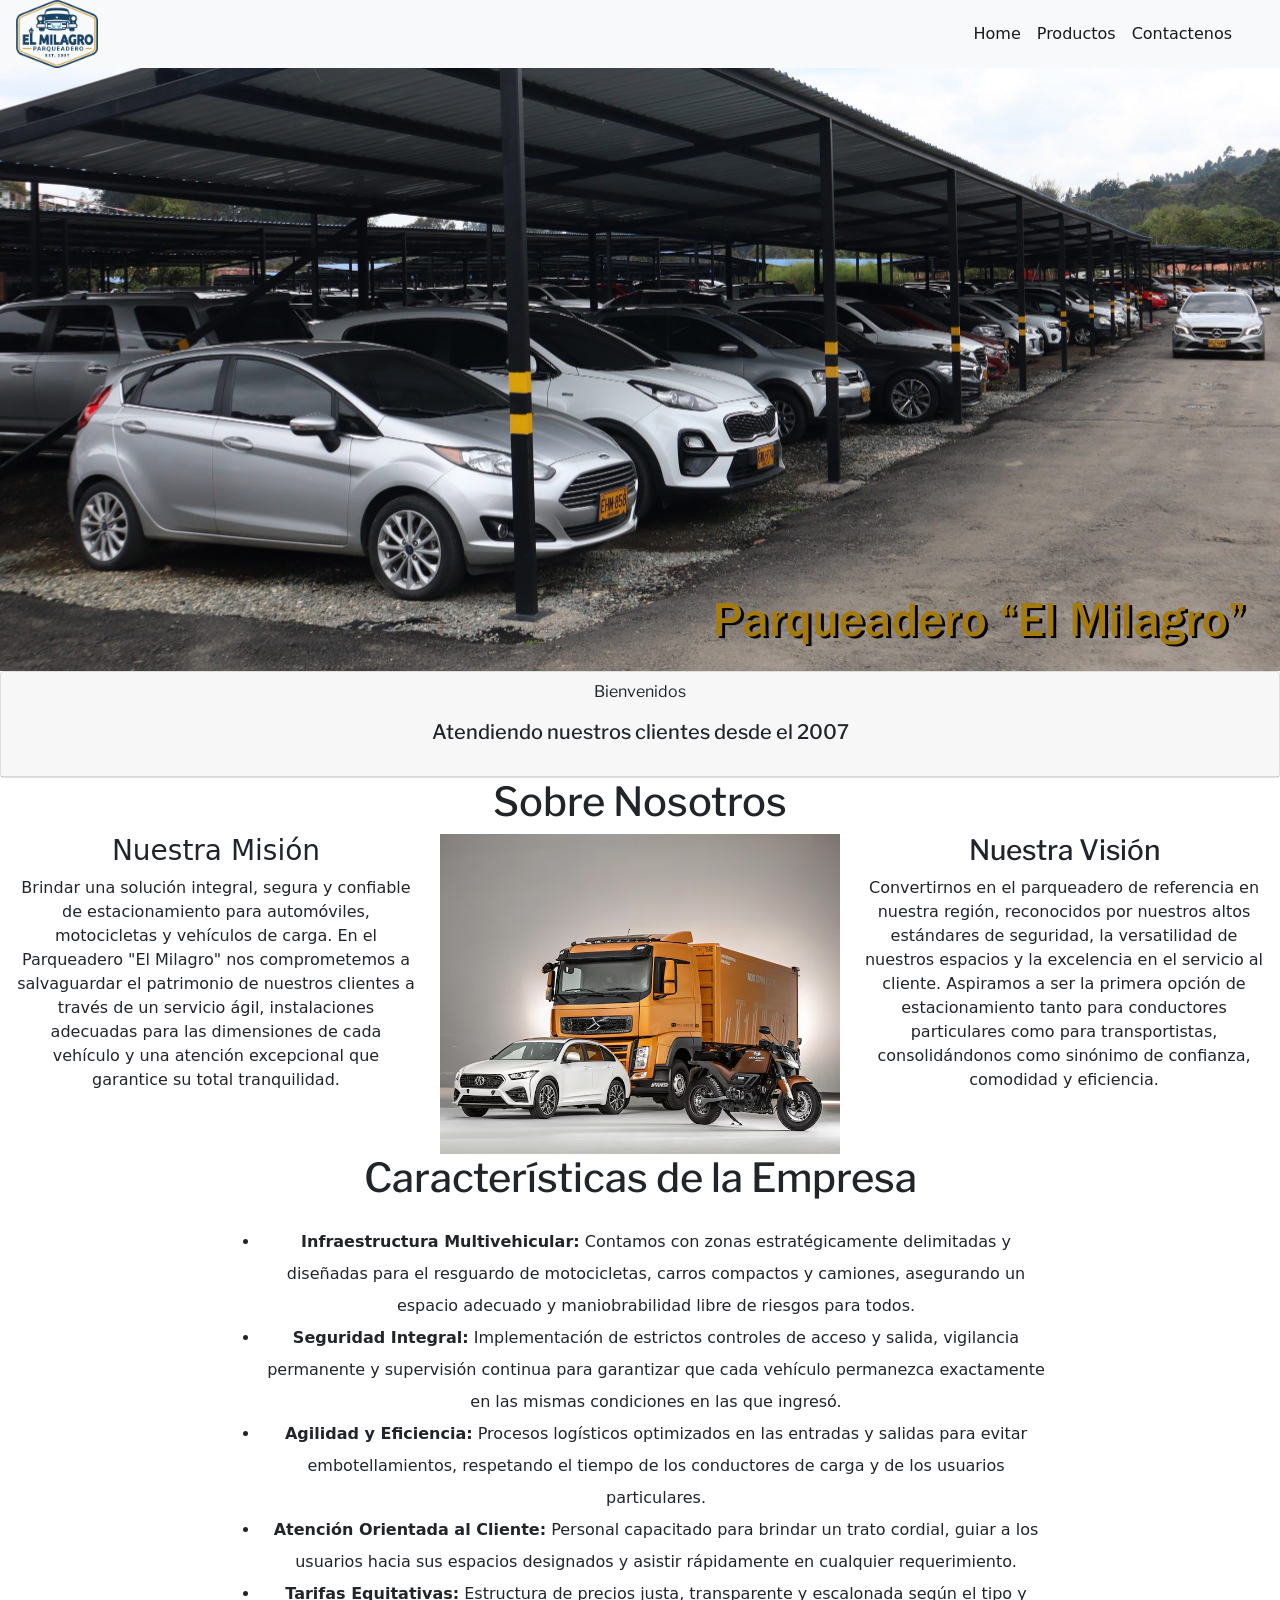
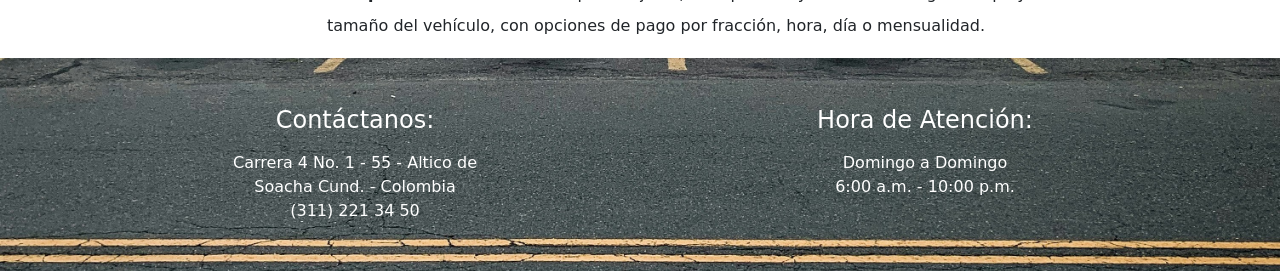
<file: index.html>
<!DOCTYPE html>
<html>
<head>
	<meta charset="utf-8">
	<meta name="viewport" content="width=device-width, initial-scale=1">
	<link rel="stylesheet" type="text/css" href="css/bootstrap.min.css">
	<link rel="stylesheet" type="text/css" href="css/estilos.css">
	<link href="https://fonts.googleapis.com/css2?family=Delius&family=Libre+Franklin:ital,wght@0,100..900;1,100..900&display=swap" rel="stylesheet">
	<title></title>
</head>
<body>
	<header class="row px-3">
		<img src="img/Logo.png" align="Logo de la compañia" class="col-4 col-sm-4 col-md-4 col-lg-2 col-xl-1">

		<nav class="navbar navbar-expand-lg navbar-light bg-light col-12 col-sm-12 col-md-12 col-lg-11 col-xl-11">
		  <div class="container-fluid">

		    <button class="navbar-toggler" type="button" data-bs-toggle="collapse" data-bs-target="#navbarNav" aria-controls="navbarNav" aria-expanded="false" aria-label="Toggle navigation">

		      <span class="navbar-toggler-icon"></span>
		    </button>
		    <div class="collapse navbar-collapse" id="navbarNav">
		      <ul class="navbar-nav ms-auto">
		        <li class="nav-item">
		          <a class="nav-link active" aria-current="page" href="index.html">Home</a>
		        </li>
		        <li class="nav-item">
		          <a class="nav-link active" aria-current="page" href="productos.html">Productos</a>
		        </li>
		        <li class="nav-item">
		          <a class="nav-link active" aria-current="page" href="contactenos.html">Contactenos</a>
		        </li>
		      </ul>
		    </div>
		  </div>
		</nav>
	</header>

	<main>
		<section>
			<img src="img/portada0.jpg" width="100%">

			<div class="typ card text-center">
			  <div class="card-header">
			    Bienvenidos
			  
			  <div class="card-body">
			    <h5 class="card-title"> Atendiendo nuestros clientes desde el 2007</h5>
			    </div>
			  </div>
			</div>
		</section>
		<section class="row parr px-3">
			<h1 class="typ">Sobre Nosotros</h1>
			<article class="col-12 col-sm-12 col-md-12 col-lg-4 col-xl-4">
				<h3>Nuestra Misión</h3>
				<p>Brindar una solución integral, segura y confiable de estacionamiento para automóviles, motocicletas y vehículos de carga. En el Parqueadero "El Milagro" nos comprometemos a salvaguardar el patrimonio de nuestros clientes a través de un servicio ágil, instalaciones adecuadas para las dimensiones de cada vehículo y una atención excepcional que garantice su total tranquilidad.	</p>
			</article>
			<img src="img/23.jpg" class="col-12 col-sm-12 col-md-12 col-lg-4 col-xl-4">
			<article class="col-12 col-sm-12 col-md-12 col-lg-4 col-xl-4">
				<h3 class="typ">Nuestra Visión</h3>
				<p>Convertirnos en el parqueadero de referencia en nuestra región, reconocidos por nuestros altos estándares de seguridad, la versatilidad de nuestros espacios y la excelencia en el servicio al cliente. Aspiramos a ser la primera opción de estacionamiento tanto para conductores particulares como para transportistas, consolidándonos como sinónimo de confianza, comodidad y eficiencia.</p>
			</article>
		</section>

		<section class="row parr justify-content-center px-3">
		    <div class="col-12 col-md-10 col-lg-8">
		        <h1 class="typ text-center mb-4">Características de la Empresa</h1>
		        <article>
		            <ul class="lh-lg">
		                <li><strong>Infraestructura Multivehicular:</strong> Contamos con zonas estratégicamente delimitadas y diseñadas para el resguardo de motocicletas, carros compactos y camiones, asegurando un espacio adecuado y maniobrabilidad libre de riesgos para todos.</li>
		                <li><strong>Seguridad Integral:</strong> Implementación de estrictos controles de acceso y salida, vigilancia permanente y supervisión continua para garantizar que cada vehículo permanezca exactamente en las mismas condiciones en las que ingresó.</li>
		                <li><strong>Agilidad y Eficiencia:</strong> Procesos logísticos optimizados en las entradas y salidas para evitar embotellamientos, respetando el tiempo de los conductores de carga y de los usuarios particulares.</li>
		                <li><strong>Atención Orientada al Cliente:</strong> Personal capacitado para brindar un trato cordial, guiar a los usuarios hacia sus espacios designados y asistir rápidamente en cualquier requerimiento.</li>
		                <li><strong>Tarifas Equitativas:</strong> Estructura de precios justa, transparente y escalonada según el tipo y tamaño del vehículo, con opciones de pago por fracción, hora, día o mensualidad.</li>
		            </ul>
		        </article>
		    </div>
		</section>
	</main>

	<footer class="footer-parqueadero">
    <div class="container">
        <div class="row text-center text-white py-5">
            <!-- Columna izquierda: Contacto -->
            <div class="col-12 col-md-6 mb-4 mb-md-0">
                <h3 class="h4 mb-3">Contáctanos:</h3>
                <p class="mb-0">
                    Carrera 4 No. 1 - 55 - Altico de<br>
                    Soacha Cund. - Colombia<br>
                    (311) 221 34 50
                </p>
            </div>
            
            <!-- Columna derecha: Horario -->
            <div class="col-12 col-md-6">
                <h3 class="h4 mb-3">Hora de Atención:</h3>
                <p class="mb-0">
                    Domingo a Domingo<br>
                    6:00 a.m. - 10:00 p.m.
                </p>
            </div>
        </div>
    </div>
</footer>


	<script src="js/bootstrap.min.js"></script>
</body>
</html>
</file>
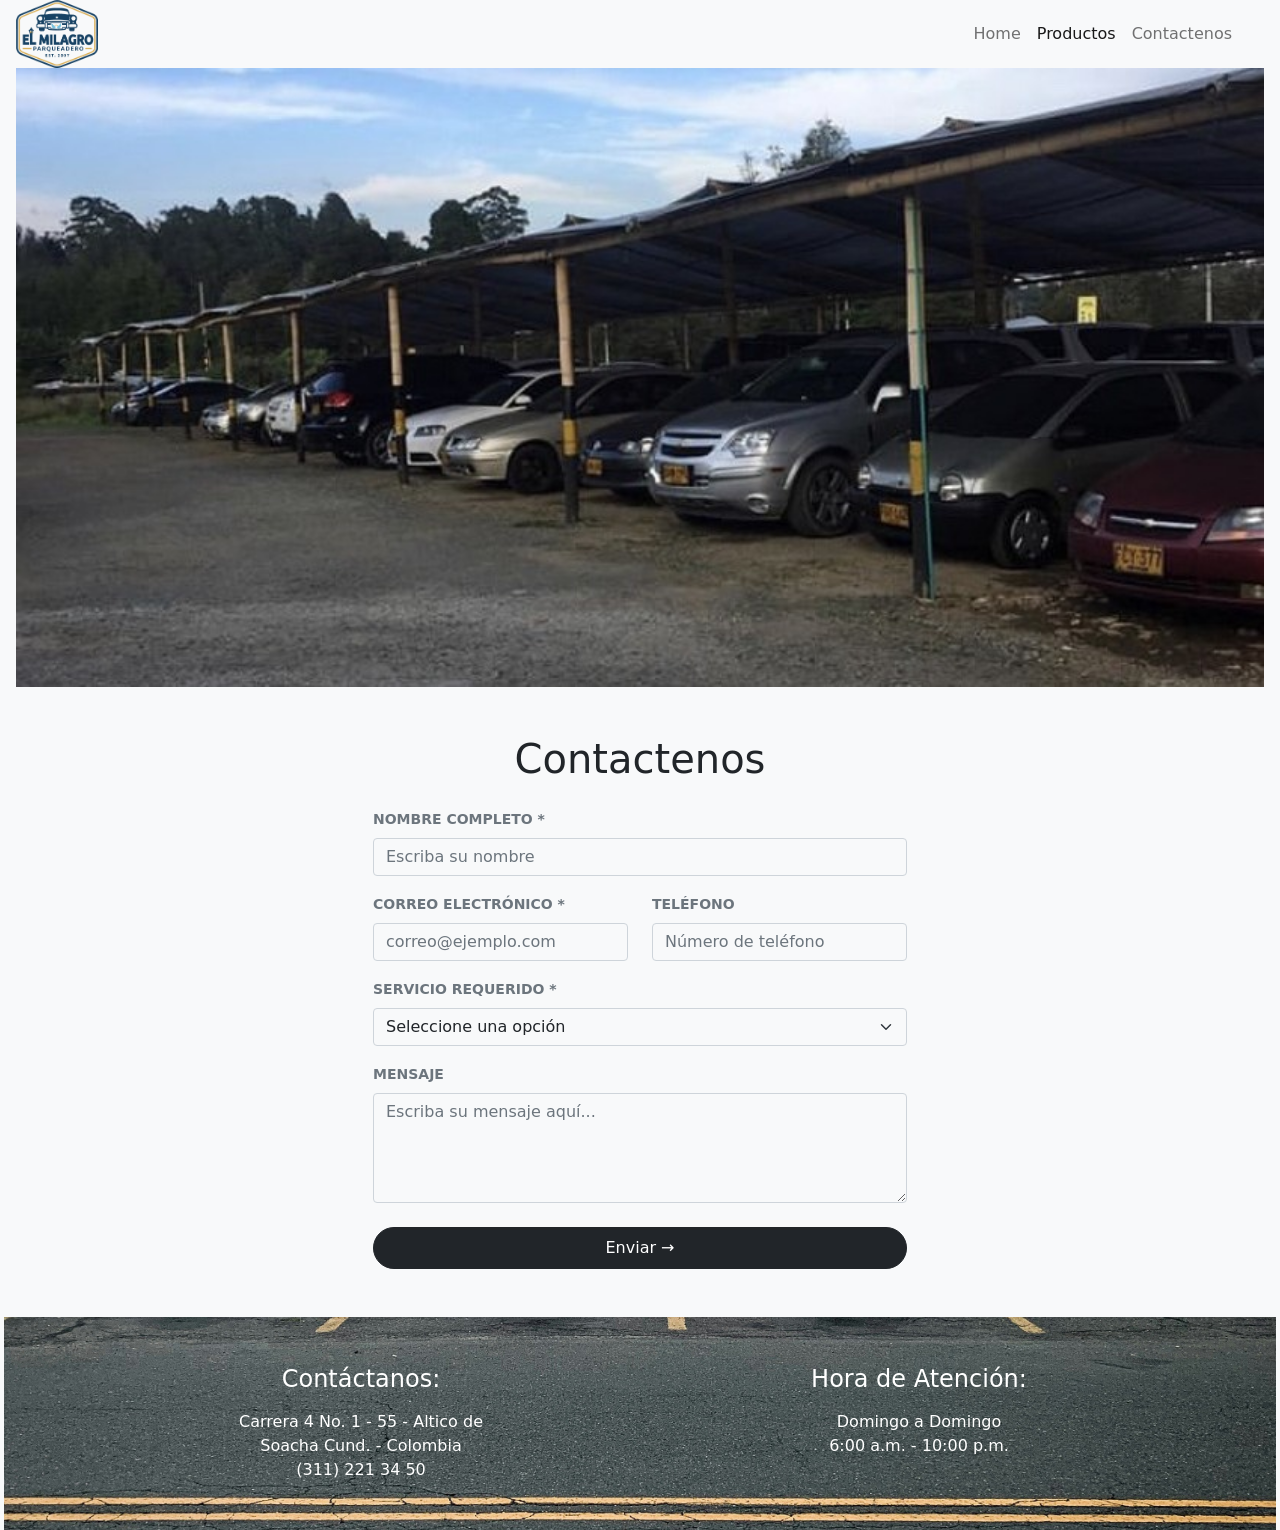
<file: contactenos.html>
<!DOCTYPE html>
<html>
<head>
	<meta charset="utf-8">
	<meta name="viewport" content="width=device-width, initial-scale=1">
	<link rel="stylesheet" type="text/css" href="css/bootstrap.min.css">
	<link rel="stylesheet" type="text/css" href="css/estilos.css">
	<link href="https://fonts.googleapis.com/css2?family=Delius&family=Libre+Franklin:ital,wght@0,100..900;1,100..900&display=swap" rel="stylesheet">
</head>
<body>
	<header class="row px-3 align-items-center">
		<img src="img/Logo.png" alt="Logo de la compañia" class="col-4 col-sm-4 col-md-4 col-lg-2 col-xl-1">

		<nav class="navbar navbar-expand-lg navbar-light bg-light col-8 col-sm-8 col-md-8 col-lg-10 col-xl-11">
		  <div class="container-fluid">
		    <button class="navbar-toggler" type="button" data-bs-toggle="collapse" data-bs-target="#navbarNav" aria-controls="navbarNav" aria-expanded="false" aria-label="Toggle navigation">
		      <span class="navbar-toggler-icon"></span>
		    </button>
		    <div class="collapse navbar-collapse" id="navbarNav">
		      <ul class="navbar-nav ms-auto">
		        <li class="nav-item">
		          <a class="nav-link" href="index.html">Home</a>
		        </li>
		        <li class="nav-item">
		          <a class="nav-link active" aria-current="page" href="productos.html">Productos</a>
		        </li>
		        <li class="nav-item">
		          <a class="nav-link" href="contactenos.html">Contactenos</a>
		        </li>
		      </ul>
		    </div>
		  </div>
		</nav>
	<main>
		<section class="mb-5">
			<img src="img/portada2.jpg" alt="Portada Parqueadero" class="w-100">
		</section>

		<section class="container my-5">
			<h1 class="text-center mb-4">Contactenos</h1>
			
			<div class="row justify-content-center">
				<div class="col-12 col-md-8 col-lg-6">
					<form>
						<div class="mb-3">
							<label for="nombre" class="form-label text-muted small fw-bold">NOMBRE COMPLETO *</label>
							<input type="text" class="form-control bg-light" id="nombre" placeholder="Escriba su nombre" required>
						</div>
						<div class="row">
							<div class="col-12 col-md-6 mb-3">
								<label for="email" class="form-label text-muted small fw-bold">CORREO ELECTRÓNICO *</label>
								<input type="email" class="form-control bg-light" id="email" placeholder="correo@ejemplo.com" required>
							</div>
							<div class="col-12 col-md-6 mb-3">
								<label for="telefono" class="form-label text-muted small fw-bold">TELÉFONO</label>
								<input type="tel" class="form-control bg-light" id="telefono" placeholder="Número de teléfono">
							</div>
						</div>
						<div class="mb-3">
							<label for="servicio" class="form-label text-muted small fw-bold">SERVICIO REQUERIDO *</label>
							<select class="form-select bg-light" id="servicio" required>
								<option selected disabled>Seleccione una opción</option>
								<option value="abierto">Parqueadero Abierto</option>
								<option value="techado">Parqueadero Techado</option>
								<option value="camiones">Camiones</option>
								<option value="motos">Motos</option>
								<option value="lavadero">Lavadero</option>
							</select>
						</div>
						<div class="mb-4">
							<label for="mensaje" class="form-label text-muted small fw-bold">MENSAJE</label>
							<textarea class="form-control bg-light" id="mensaje" rows="4" placeholder="Escriba su mensaje aquí..."></textarea>
						</div>
						<button type="submit" class="btn btn-dark w-100 py-2 rounded-pill">Enviar &rarr;</button>
					</form>
				</div>
			</div>
		</section>
	</main>

	<!-- Pie de página -->
	<footer class="footer-parqueadero">
	    <div class="container">
	        <div class="row text-center text-white py-5">
	            <div class="col-12 col-md-6 mb-4 mb-md-0">
	                <h3 class="h4 mb-3">Contáctanos:</h3>
	                <p class="mb-0">
	                    Carrera 4 No. 1 - 55 - Altico de<br>
	                    Soacha Cund. - Colombia<br>
	                    (311) 221 34 50
	                </p>
	            </div>
	            <div class="col-12 col-md-6">
	                <h3 class="h4 mb-3">Hora de Atención:</h3>
	                <p class="mb-0">
	                    Domingo a Domingo<br>
	                    6:00 a.m. - 10:00 p.m.
	                </p>
	            </div>
	        </div>
	    </div>
	</footer>

	<script src="js/bootstrap.min.js"></script>
</body>
</html>
</file>
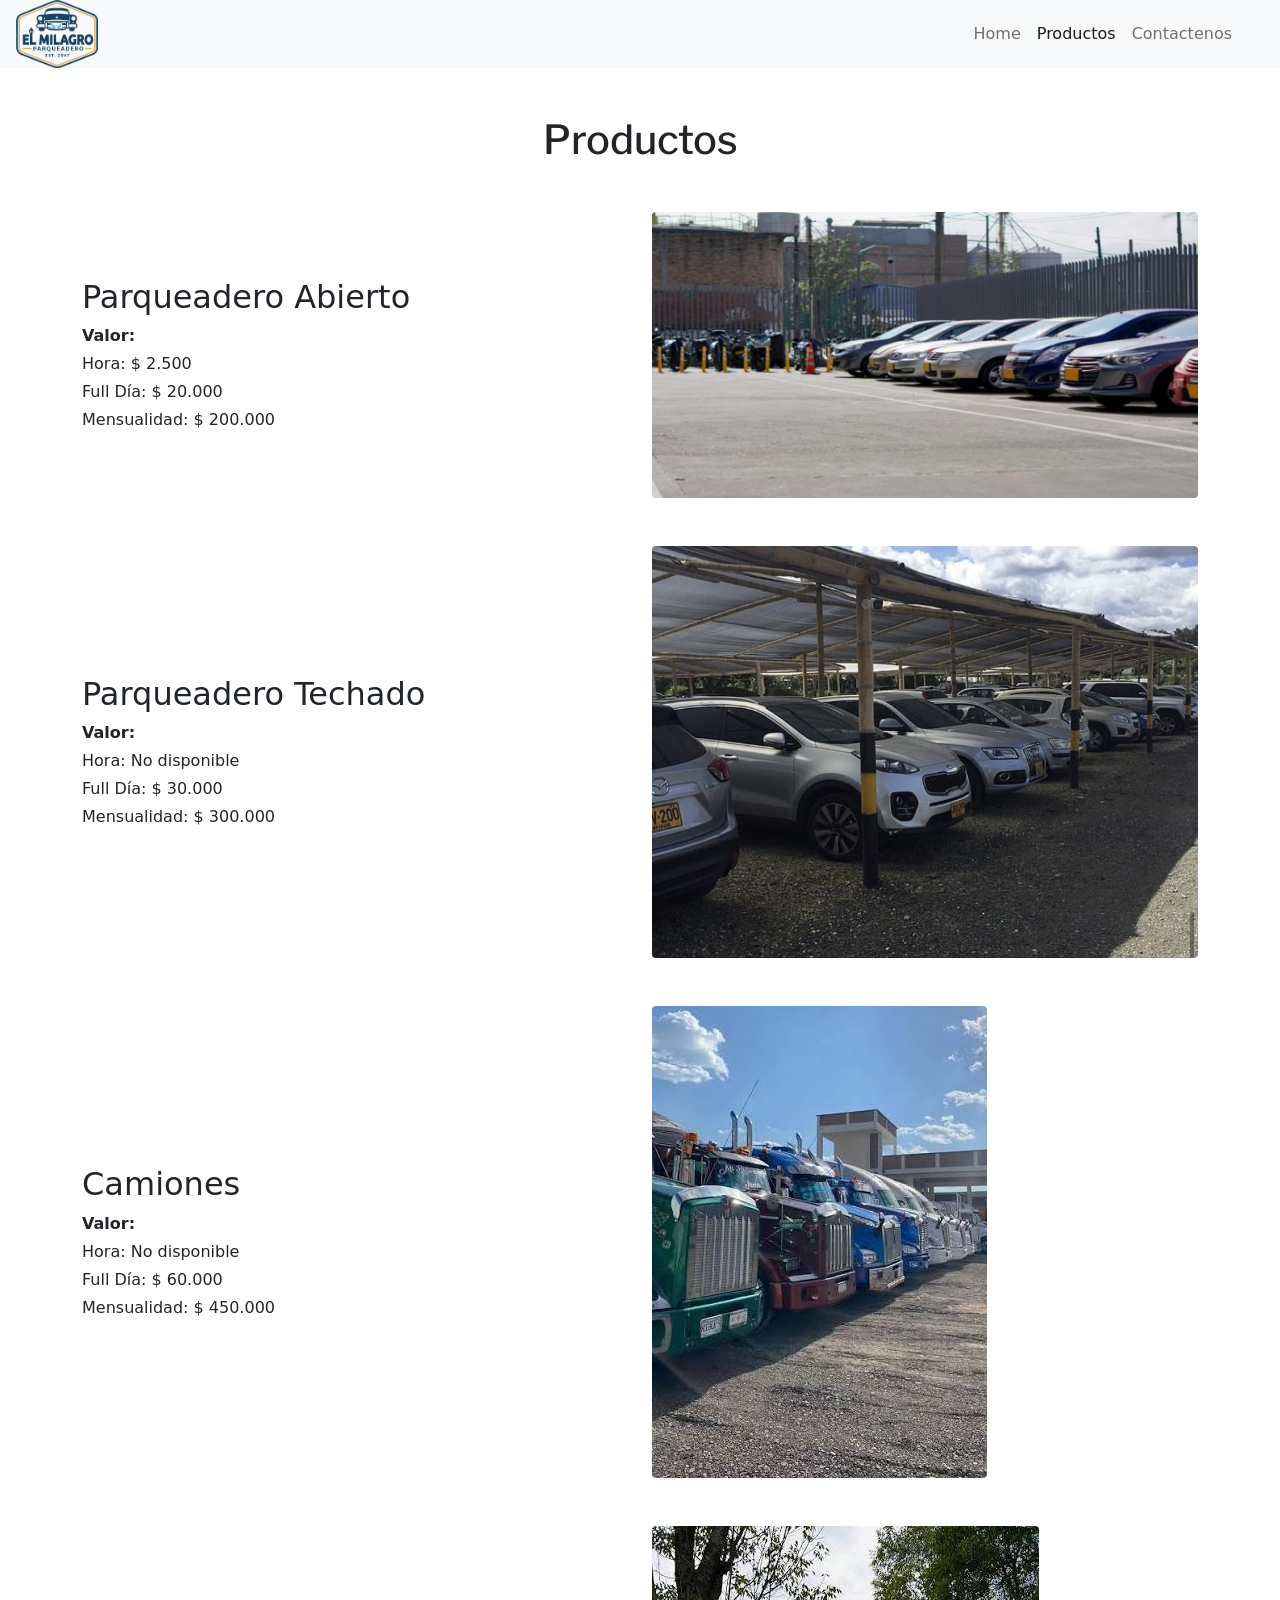
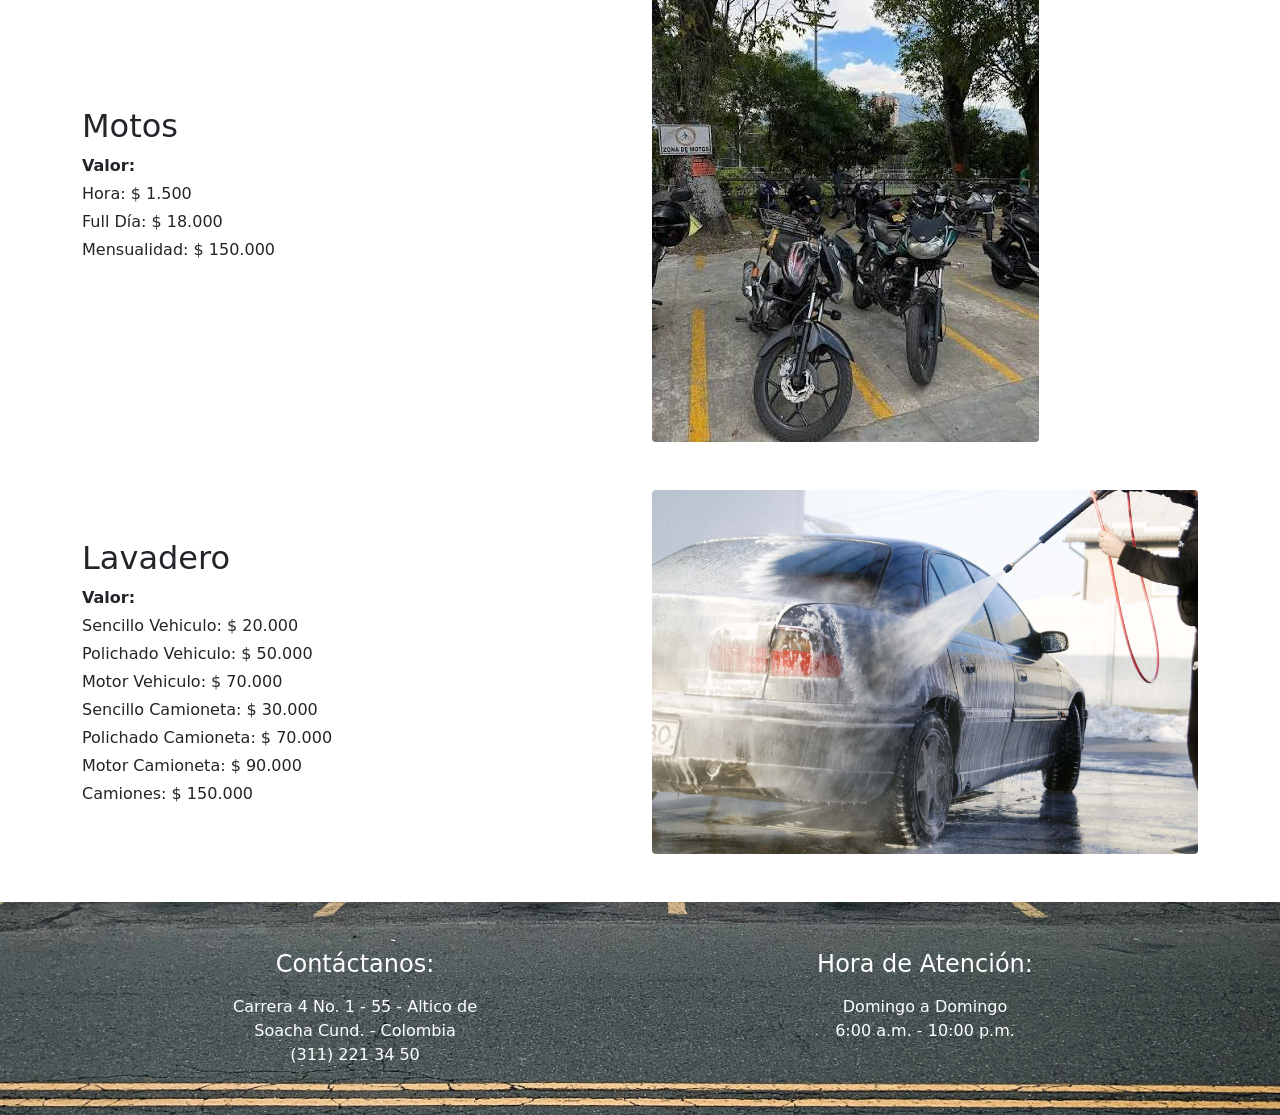
<file: productos.html>
<!DOCTYPE html>
<html>
<head>
	<meta charset="utf-8">
	<meta name="viewport" content="width=device-width, initial-scale=1">
	<link rel="stylesheet" type="text/css" href="css/bootstrap.min.css">
	<link rel="stylesheet" type="text/css" href="css/estilos.css">
	<link href="https://fonts.googleapis.com/css2?family=Delius&family=Libre+Franklin:ital,wght@0,100..900;1,100..900&display=swap" rel="stylesheet">
</head>
<body>
	<header class="row px-3 align-items-center">
		<img src="img/Logo.png" alt="Logo de la compañia" class="col-4 col-sm-4 col-md-4 col-lg-2 col-xl-1">

		<nav class="navbar navbar-expand-lg navbar-light bg-light col-8 col-sm-8 col-md-8 col-lg-10 col-xl-11">
		  <div class="container-fluid">
		    <button class="navbar-toggler" type="button" data-bs-toggle="collapse" data-bs-target="#navbarNav" aria-controls="navbarNav" aria-expanded="false" aria-label="Toggle navigation">
		      <span class="navbar-toggler-icon"></span>
		    </button>
		    <div class="collapse navbar-collapse" id="navbarNav">
		      <ul class="navbar-nav ms-auto">
		        <li class="nav-item">
		          <a class="nav-link" href="index.html">Home</a>
		        </li>
		        <li class="nav-item">
		          <a class="nav-link active" aria-current="page" href="productos.html">Productos</a>
		        </li>
		        <li class="nav-item">
		          <a class="nav-link" href="contactenos.html">Contactenos</a>
		        </li>
		      </ul>
		    </div>
		  </div>
		</nav>
	</header>

	<main class="container my-5">
		<h1 class="typ text-center mb-5">Productos</h1>

		<section class="row align-items-center mb-5">
			<div class="col-12 col-md-6 mb-3 mb-md-0">
				<h2>Parqueadero Abierto</h2>
				<p class="mb-1"><strong>Valor:</strong></p>
				<p class="mb-1">Hora: $ 2.500</p>
				<p class="mb-1">Full Día: $ 20.000</p>
				<p class="mb-0">Mensualidad: $ 200.000</p>
			</div>
			<div class="col-12 col-md-6">
				<img src="img/carromoto12-2.jpg" alt="Parqueadero Abierto" class="img-fluid rounded">
			</div>
		</section>

		<section class="row align-items-center mb-5">
			<div class="col-12 col-md-6 mb-3 mb-md-0">
				<h2>Parqueadero Techado</h2>
				<p class="mb-1"><strong>Valor:</strong></p>
				<p class="mb-1">Hora: No disponible</p>
				<p class="mb-1">Full Día: $ 30.000</p>
				<p class="mb-0">Mensualidad: $ 300.000</p>
			</div>
			<div class="col-12 col-md-6">
				<img src="img/image00011-1.jpeg" alt="Parqueadero Techado" class="img-fluid rounded">
			</div>
		</section>

		<section class="row align-items-center mb-5">
			<div class="col-12 col-md-6 mb-3 mb-md-0">
				<h2>Camiones</h2>
				<p class="mb-1"><strong>Valor:</strong></p>
				<p class="mb-1">Hora: No disponible</p>
				<p class="mb-1">Full Día: $ 60.000</p>
				<p class="mb-0">Mensualidad: $ 450.000</p>
			</div>
			<div class="col-12 col-md-6">
				<img src="img/images 2.jpg" alt="Camiones" class="img-fluid rounded">
			</div>
		</section>

		<section class="row align-items-center mb-5">
			<div class="col-12 col-md-6 mb-3 mb-md-0">
				<h2>Motos</h2>
				<p class="mb-1"><strong>Valor:</strong></p>
				<p class="mb-1">Hora: $ 1.500</p>
				<p class="mb-1">Full Día: $ 18.000</p>
				<p class="mb-0">Mensualidad: $ 150.000</p>
			</div>
			<div class="col-12 col-md-6">
				<img src="img/images.jpg" alt="Motos" class="img-fluid rounded">
			</div>
		</section>

		<!-- Producto 5: Lavadero -->
		<section class="row align-items-center mb-5">
			<div class="col-12 col-md-6 mb-3 mb-md-0">
				<h2>Lavadero</h2>
				<p class="mb-1"><strong>Valor:</strong></p>
				<p class="mb-1">Sencillo Vehiculo: $ 20.000</p>
				<p class="mb-1">Polichado Vehiculo: $ 50.000</p>
				<p class="mb-1">Motor Vehiculo: $ 70.000</p>
				<p class="mb-1">Sencillo Camioneta: $ 30.000</p>
				<p class="mb-1">Polichado Camioneta: $ 70.000</p>
				<p class="mb-1">Motor Camioneta: $ 90.000</p>
				<p class="mb-0">Camiones: $ 150.000</p>
			</div>
			<div class="col-12 col-md-6">
				<img src="img/Lavaderos-de-Carros1.jpg" alt="Lavadero" class="img-fluid rounded">
			</div>
		</section>
	</main>

	<footer class="footer-parqueadero">
	    <div class="container">
	        <div class="row text-center text-white py-5">
	            <div class="col-12 col-md-6 mb-4 mb-md-0">
	                <h3 class="h4 mb-3">Contáctanos:</h3>
	                <p class="mb-0">
	                    Carrera 4 No. 1 - 55 - Altico de<br>
	                    Soacha Cund. - Colombia<br>
	                    (311) 221 34 50
	                </p>
	            </div>
	            <div class="col-12 col-md-6">
	                <h3 class="h4 mb-3">Hora de Atención:</h3>
	                <p class="mb-0">
	                    Domingo a Domingo<br>
	                    6:00 a.m. - 10:00 p.m.
	                </p>
	            </div>
	        </div>
	    </div>
	</footer>

	<script src="js/bootstrap.min.js"></script>
</body>
</html>
</file>
<file: css/estilos.css>
header {

	background-color: #f8f9fa ;
}

.typ{
	  font-family: "Libre Franklin", sans-serif;
}

.parr{
	text-align: center;
}

.footer-parqueadero {
    background-image: url('../img/24.jpg'); 
    background-size: cover;
    background-position: center;
    background-repeat: no-repeat;
    position: relative;
}
</file>
